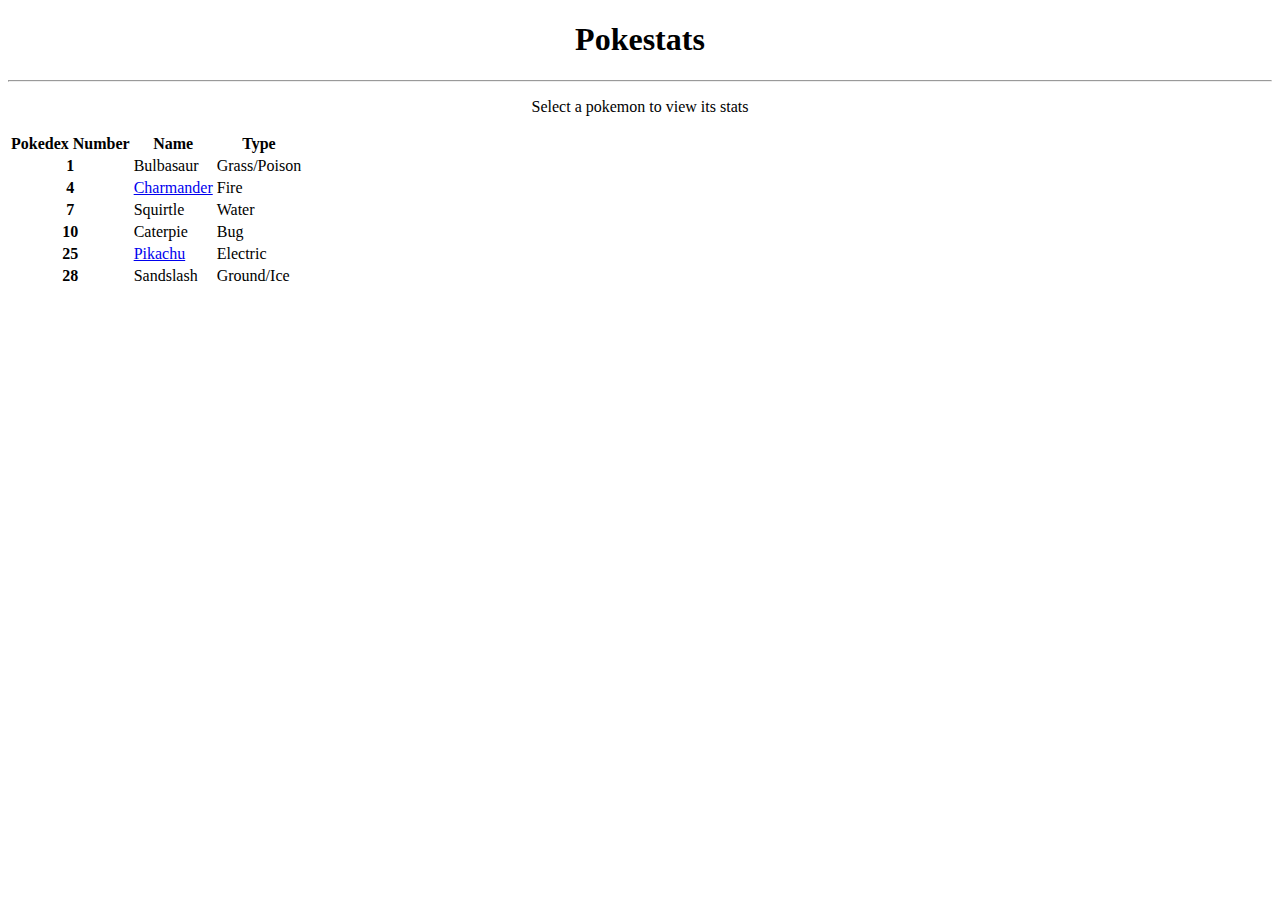
<file: src/main/resources/static/index.html>
<!DOCTYPE html>
<html lang="en">
	<head>
		<meta charset="UTF-8" />
		<meta http-equiv="X-UA-Compatible" content="IE=edge" />
		<meta name="viewport" content="width=device-width, initial-scale=1.0" />
		<title>Document</title>
		<link href="https://cdn.jsdelivr.net/npm/bootstrap@5.1.3/dist/css/bootstrap.min.css" rel="stylesheet" integrity="sha384-1BmE4kWBq78iYhFldvKuhfTAU6auU8tT94WrHftjDbrCEXSU1oBoqyl2QvZ6jIW3" crossorigin="anonymous">
	</head>
	<body>
	<h1 style="text-align: center">Pokestats</h1>
	<hr>
	<p style="text-align: center">Select a pokemon to view its stats</p>
	<div id="pokemon-list">
		<table class="table table-striped">
			<tr>
				<th>Pokedex Number</th>
				<th>Name</th>
				<th>Type</th>
			</tr>
			<tr>
				<th scope="row">1</th>
				<td>Bulbasaur</td>
				<td>Grass/Poison</td>
			</tr>
			<tr>
				<th scope="row">4</th>
				<td><a href="charmander.html">Charmander</a></td>
				<td>Fire</td>
			</tr>
			<tr>
				<th scope="row">7</th>
				<td>Squirtle</td>
				<td>Water</td>
			</tr>
			<tr>
				<th scope="row">10</th>
				<td>Caterpie</td>
				<td>Bug</td>
			</tr>
			<tr>
				<th scope="row">25</th>
				<td><a href="pikachu.html">Pikachu</a></td>
				<td>Electric</td>
			</tr>
			<tr>
				<th scope="row">28</th>
				<td>Sandslash</td>
				<td>Ground/Ice</td>
			</tr>
		</table>

	</div>
	</body>
</html>
</file>
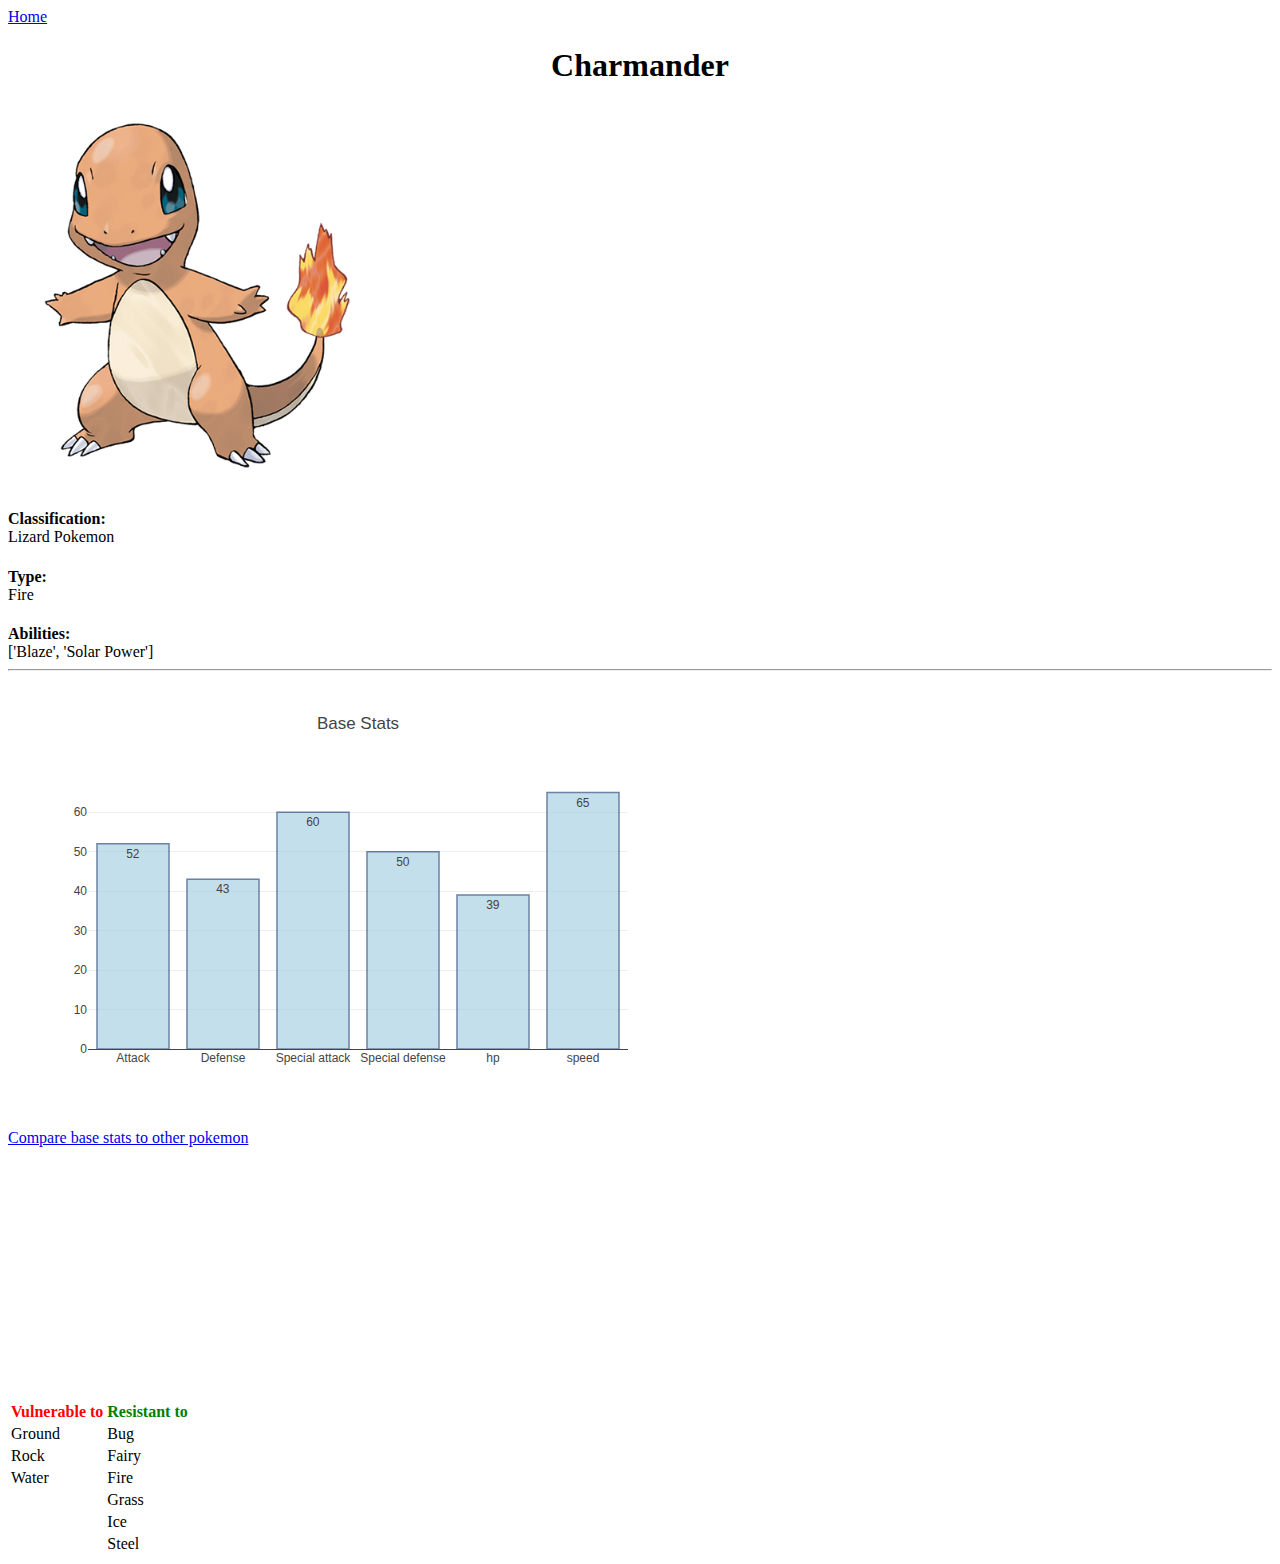
<file: src/main/resources/static/charmander.html>
<!DOCTYPE html>
<html lang="en">
<head>
    <meta charset="UTF-8">
    <title>Charmander</title>
    <link href="https://cdn.jsdelivr.net/npm/bootstrap@5.1.3/dist/css/bootstrap.min.css" rel="stylesheet" integrity="sha384-1BmE4kWBq78iYhFldvKuhfTAU6auU8tT94WrHftjDbrCEXSU1oBoqyl2QvZ6jIW3" crossorigin="anonymous">
    <script src="https://cdn.plot.ly/plotly-latest.min.js"></script>
    <link rel="stylesheet" href="style.css">
</head>
<body>
<a href="index.html" class="btn btn-primary">Home</a>
<h1>Charmander</h1>
<div class="container">
    <div class="row">
        <div class="col">
            <img src="img/charmander.png" class="rounded float-end" style="width: 30%">
        </div>
        <div class="col">
            <h4>Classification:</h4>
            Lizard Pokemon
            <h4>Type:</h4>
            Fire
            <h4>Abilities:</h4>
            ['Blaze', 'Solar Power']
        </div>
    </div>
    <hr>
    <div class="row">
        <div class="col">
            <div id='myDiv' style="width:100%;max-width:700px">
                <script>
                    var xValue = ["Attack","Defense","Special attack","Special defense","hp","speed"];

                    var yValue = [52, 43, 60, 50, 39, 65];

                    var trace1 = {
                        x: xValue,
                        y: yValue,
                        type: 'bar',
                        text: yValue.map(String),
                        textposition: 'auto',
                        hoverinfo: 'none',
                        marker: {
                            color: 'rgb(158,202,225)',
                            opacity: 0.6,
                            line: {
                                color: 'rgb(8,48,107)',
                                width: 1.5
                            }
                        }
                    };

                    var data = [trace1];

                    var layout = {
                        title: 'Base Stats',
                        barmode: 'stack'
                    };

                    Plotly.newPlot('myDiv', data, layout, {displayModeBar: false});

                </script>
                <a href="selectCompareChar.html" class="btn btn-primary">Compare base stats to other pokemon</a>

            </div>

        </div>
        <div class="col">
            <table class="table table-bordered" style="margin-top: 20%">
                <thead>
                <tr>

                    <th scope="col" style="color: red">Vulnerable to</th>
                    <th scope="col" style="color: green">Resistant to</th>

                </tr>
                </thead>
                <tbody>
                <tr>
                    <td>Ground</td>
                    <td>Bug</td>
                </tr>
                <tr>
                    <td>Rock</td>
                    <td>Fairy</td>
                </tr>
                <tr>
                    <td>Water</td>
                    <td>Fire</td>

                </tr>
                <tr>
                    <td></td>
                    <td>Grass</td>
                </tr>
                <tr>
                    <td></td>
                    <td>Ice</td>
                </tr>
                <tr>
                    <td></td>
                    <td>Steel</td>
                </tr>
                </tbody>
            </table>

        </div>

    </div>
</div>

</body>
</html>
</file>
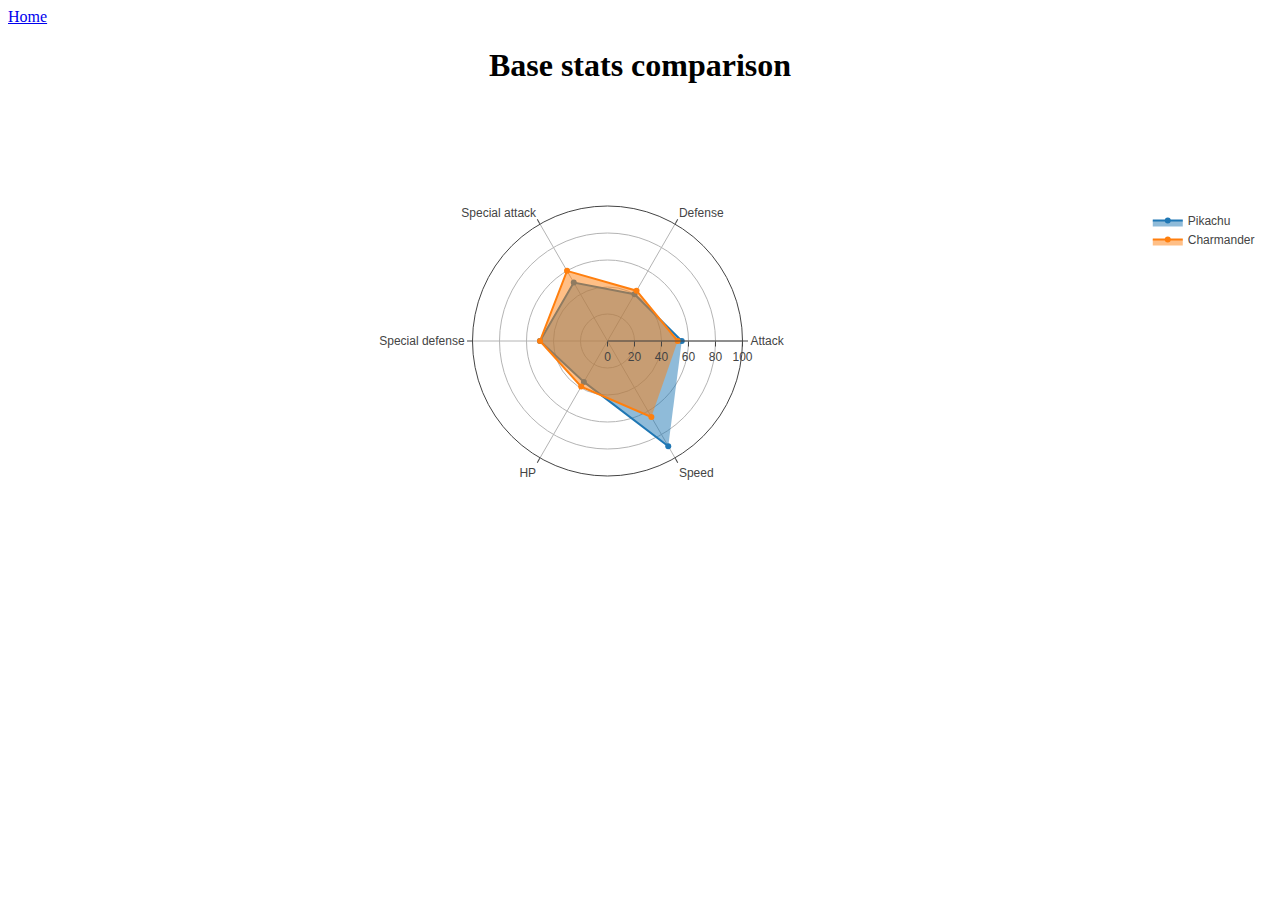
<file: src/main/resources/static/comparison.html>
<!DOCTYPE html>
<html lang="en">
<head>
    <meta charset="UTF-8">
    <title>Title</title>
    <script src='https://cdn.plot.ly/plotly-2.12.1.min.js'></script>
    <link href="https://cdn.jsdelivr.net/npm/bootstrap@5.1.3/dist/css/bootstrap.min.css" rel="stylesheet" integrity="sha384-1BmE4kWBq78iYhFldvKuhfTAU6auU8tT94WrHftjDbrCEXSU1oBoqyl2QvZ6jIW3" crossorigin="anonymous">
    <link rel="stylesheet" href="style.css">
</head>
<body>
<a href="index.html" class="btn btn-primary" >Home</a>
<h1>Base stats comparison</h1>
<div id='myDiv'>
    <script>
        data = [
            {
                type: 'scatterpolar',
                r: [55, 40, 50, 50, 35, 90],
                theta: ['Attack','Defense','Special attack', 'Special defense', 'HP', 'Speed'],
                fill: 'toself',
                name: 'Pikachu'
            },
            {
                type: 'scatterpolar',
                r: [52, 43, 60, 50, 39, 65],
                theta: ['Attack','Defense','Special attack', 'Special defense', 'HP', 'Speed'],
                fill: 'toself',
                name: 'Charmander'
            }
        ]

        layout = {
            polar: {
                radialaxis: {
                    visible: true,
                    range: [0, 100]
                }
            }
        }


        Plotly.newPlot("myDiv", data, layout, {responsive: true})
    </script>
</div>
</body>
</html>
</file>
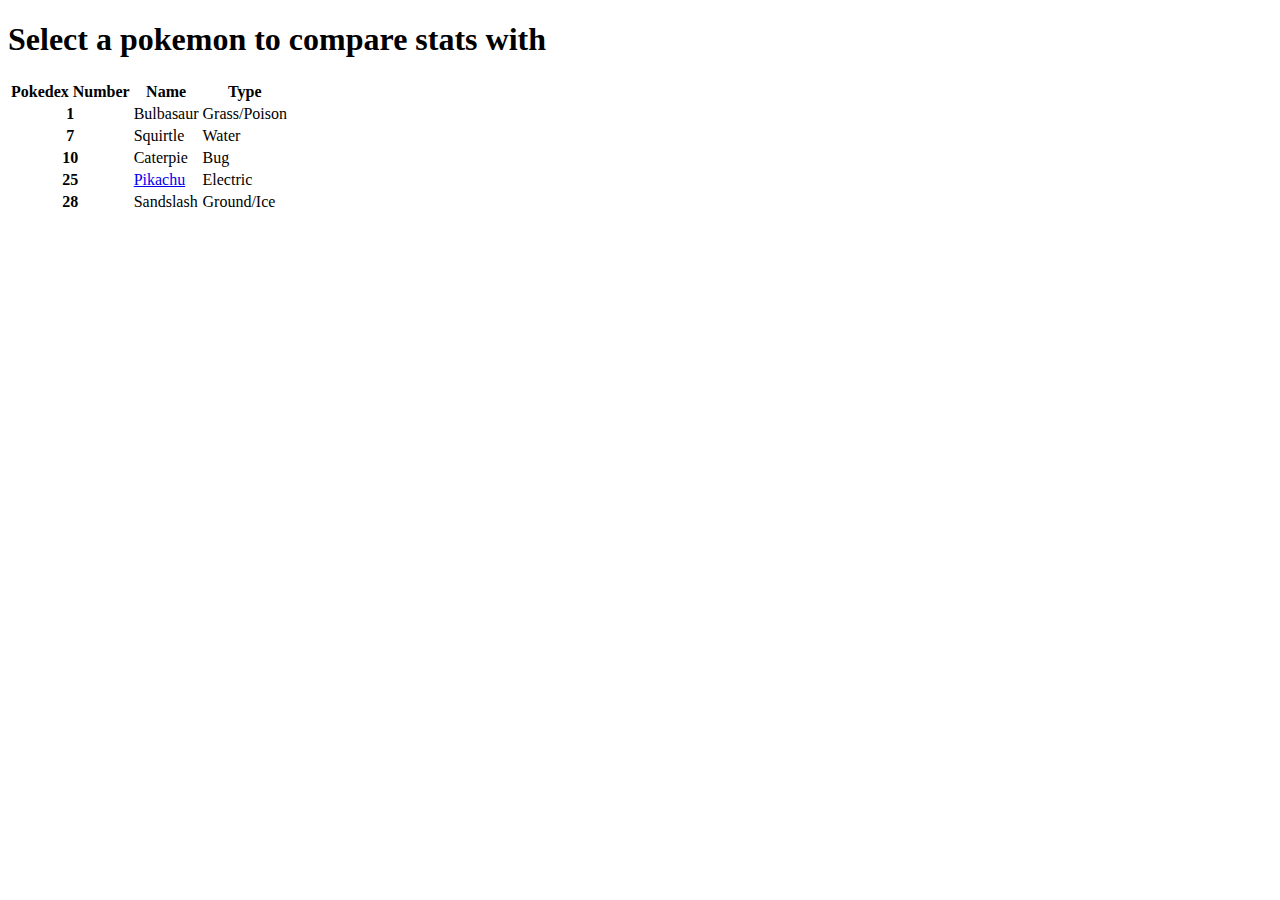
<file: src/main/resources/static/selectCompareChar.html>
<!DOCTYPE html>
<html lang="en">
<head>
    <meta charset="UTF-8">
    <title>Title</title>
    <link href="https://cdn.jsdelivr.net/npm/bootstrap@5.1.3/dist/css/bootstrap.min.css" rel="stylesheet" integrity="sha384-1BmE4kWBq78iYhFldvKuhfTAU6auU8tT94WrHftjDbrCEXSU1oBoqyl2QvZ6jIW3" crossorigin="anonymous">
</head>
<body>
<h1>Select a pokemon to compare stats with</h1>
<div id="pokemon-list">
    <table class="table table-striped">
        <tr>
            <th>Pokedex Number</th>
            <th>Name</th>
            <th>Type</th>
        </tr>
        <tr>
            <th scope="row">1</th>
            <td>Bulbasaur</td>
            <td>Grass/Poison</td>
        </tr>
        <tr>
            <th scope="row">7</th>
            <td>Squirtle</td>
            <td>Water</td>
        </tr>
        <tr>
            <th scope="row">10</th>
            <td>Caterpie</td>
            <td>Bug</td>
        </tr>
        <tr>
            <th scope="row">25</th>
            <td><a href="comparison.html">Pikachu</a></td>
            <td>Electric</td>
        </tr>
        <tr>
            <th scope="row">28</th>
            <td>Sandslash</td>
            <td>Ground/Ice</td>
        </tr>
    </table>

</div>
</body>
</html>
</file>
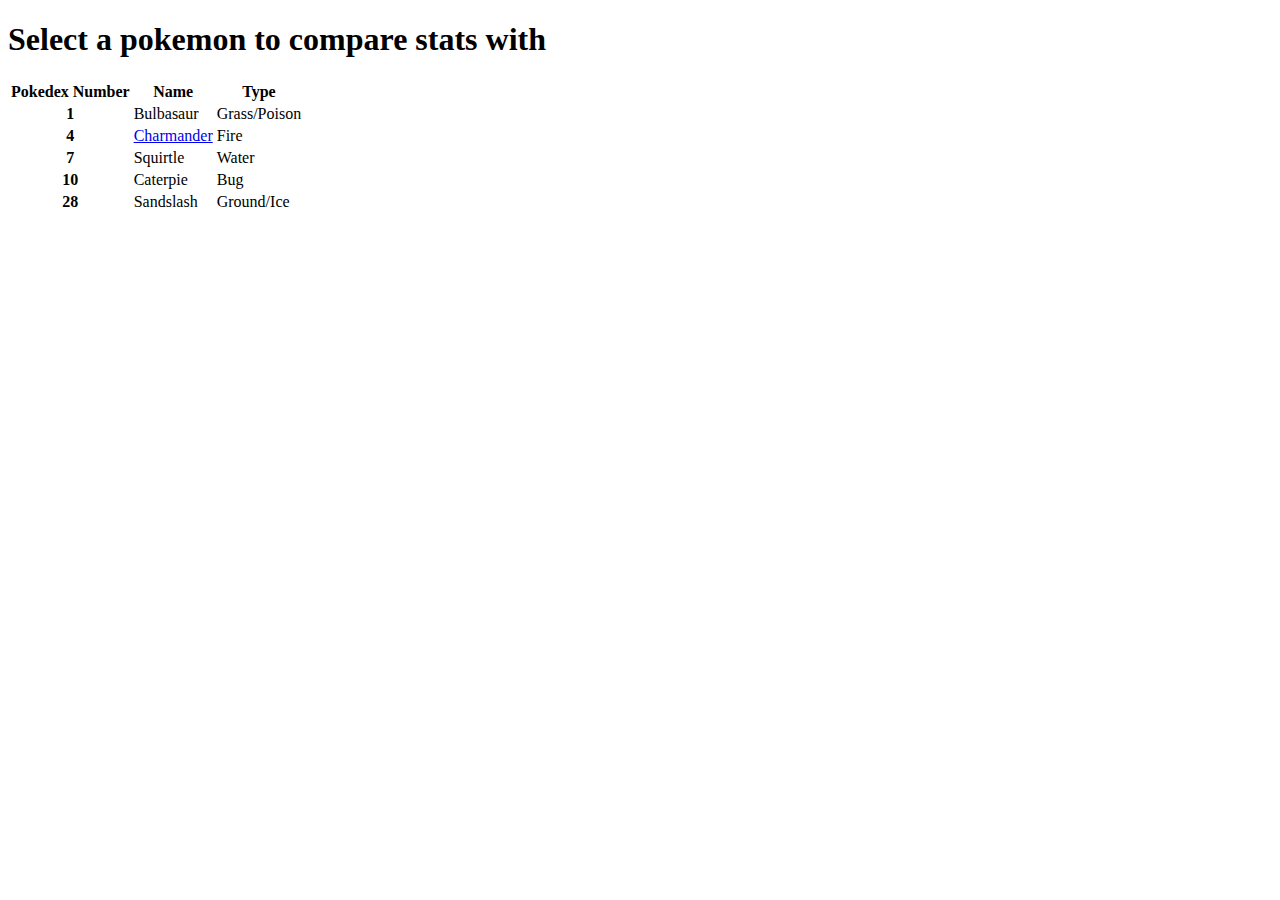
<file: src/main/resources/static/selectComparePika.html>
<!DOCTYPE html>
<html lang="en">
<head>
    <meta charset="UTF-8">
    <title>Title</title>
    <link href="https://cdn.jsdelivr.net/npm/bootstrap@5.1.3/dist/css/bootstrap.min.css" rel="stylesheet" integrity="sha384-1BmE4kWBq78iYhFldvKuhfTAU6auU8tT94WrHftjDbrCEXSU1oBoqyl2QvZ6jIW3" crossorigin="anonymous">
</head>
<body>
    <h1>Select a pokemon to compare stats with</h1>
    <div id="pokemon-list">
        <table class="table table-striped">
            <tr>
                <th>Pokedex Number</th>
                <th>Name</th>
                <th>Type</th>
            </tr>
            <tr>
                <th scope="row">1</th>
                <td>Bulbasaur</td>
                <td>Grass/Poison</td>
            </tr>
            <tr>
                <th scope="row">4</th>
                <td><a href="comparison.html">Charmander</a></td>
                <td>Fire</td>
            </tr>
            <tr>
                <th scope="row">7</th>
                <td>Squirtle</td>
                <td>Water</td>
            </tr>
            <tr>
                <th scope="row">10</th>
                <td>Caterpie</td>
                <td>Bug</td>
            </tr>
            <tr>
                <th scope="row">28</th>
                <td>Sandslash</td>
                <td>Ground/Ice</td>
            </tr>
        </table>

    </div>
</body>
</html>
</file>
<file: src/main/resources/static/style.css>
h1 {
    text-align: center;
    font-weight: bold;
}
h4 {
    font-weight: bold;
    margin-bottom: 0;
}
</file>
